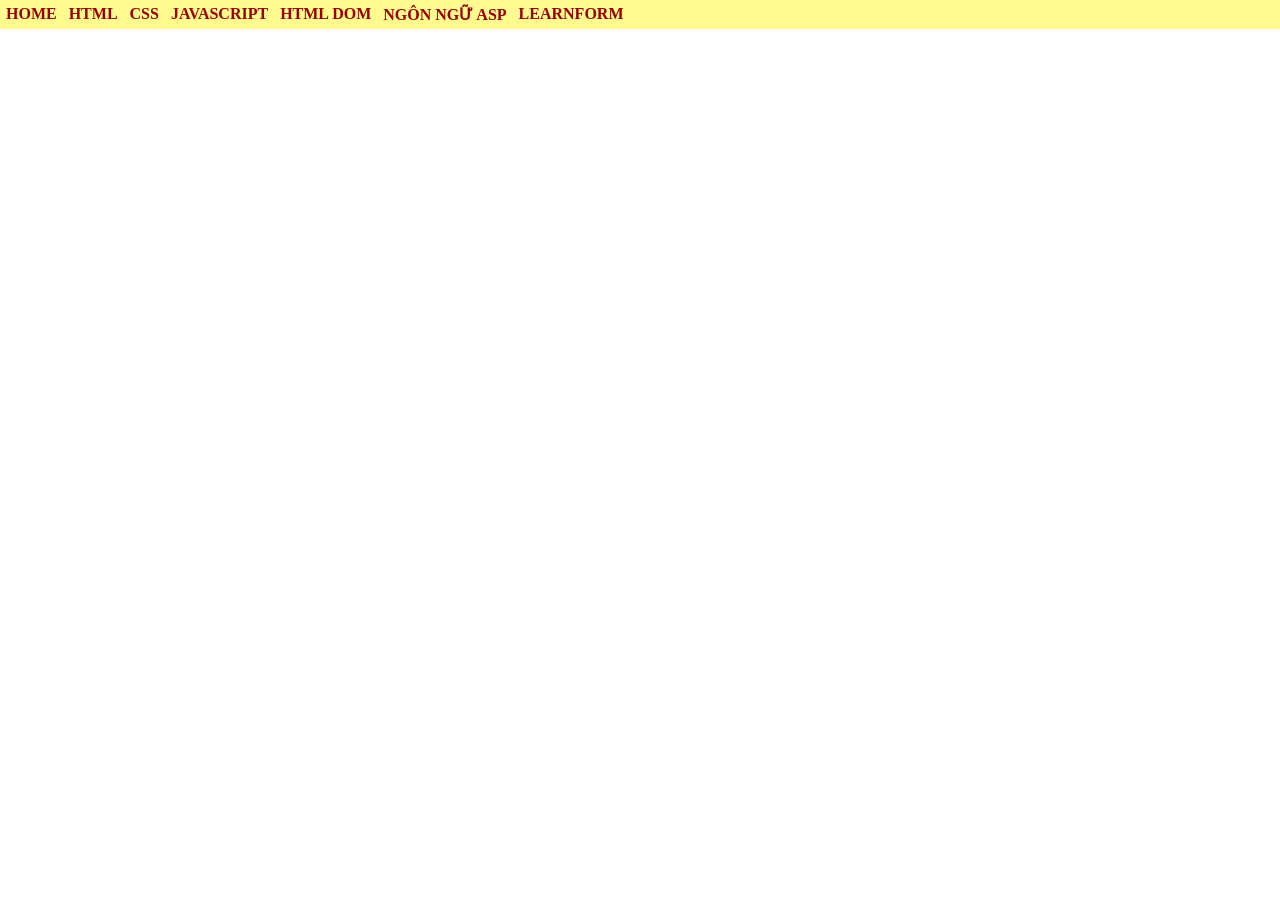
<file: index.html>
<!DOCTYPE html>
<html>
<head>
<meta charset="utf-8" />
<title>Phanh</title>
<style type="text/css">
@import url(CSS./main.css);
</style>
</head>
<body>
<div id="container">
<ul>
<li> <a href="CV CÁ NHÂN/CV Phuơng Anh.html">HOME</a></li>
<li>
<a href="#">HTML</a>
<ul>
<li> <a href="ex48/ex48.html" target="khungnoidung">Bai tap 48</a></li>
<li> <a href="ex49/ex49.html" target="khungnoidung">Bai tap 49</a></li>
<li> <a href="ex50/ex50.html" target="khungnoidung">Bai tap 50</a></li>
</ul>
</li>
<li>
<a href="#">CSS</a>
<ul>
<li> <a href="ex42/ex42.html">Bai tap 42</a></li>
<li> <a href="#">GIAO DIỆN VỚI CSS</a></li>
<li> <a href="#">CSS NÂNG CAO</a></li>
</ul>
</li>
<li>
<a href="#">JAVASCRIPT</a>
<ul>
<li> <a href="#">LESSON 01</a></li>
<li> <a href="#">LESSON 02</a></li>
<li> <a href="#">LESSON 03</a></li>
</ul>
</li>
<li> <a href="#">HTML DOM</a></li>
<li> <a href="#">NGÔN NGỮ ASP</a></li>
<li>
<a href="#">LEARNFORM</a>
<ul>
<li> <a href="Learnform/Client.html" target="khungnoidung">Form GET</a></li>
<li> <a href="Learnform/login.html" target="khungnoidung">Login</a></li>
</ul>
</li>
</ul>
</div>

<iframe name="khungnoidung" src="" style="width:100%; height:calc(100vh - 60px); border:0;"></iframe>
</body>
</html>
</file>
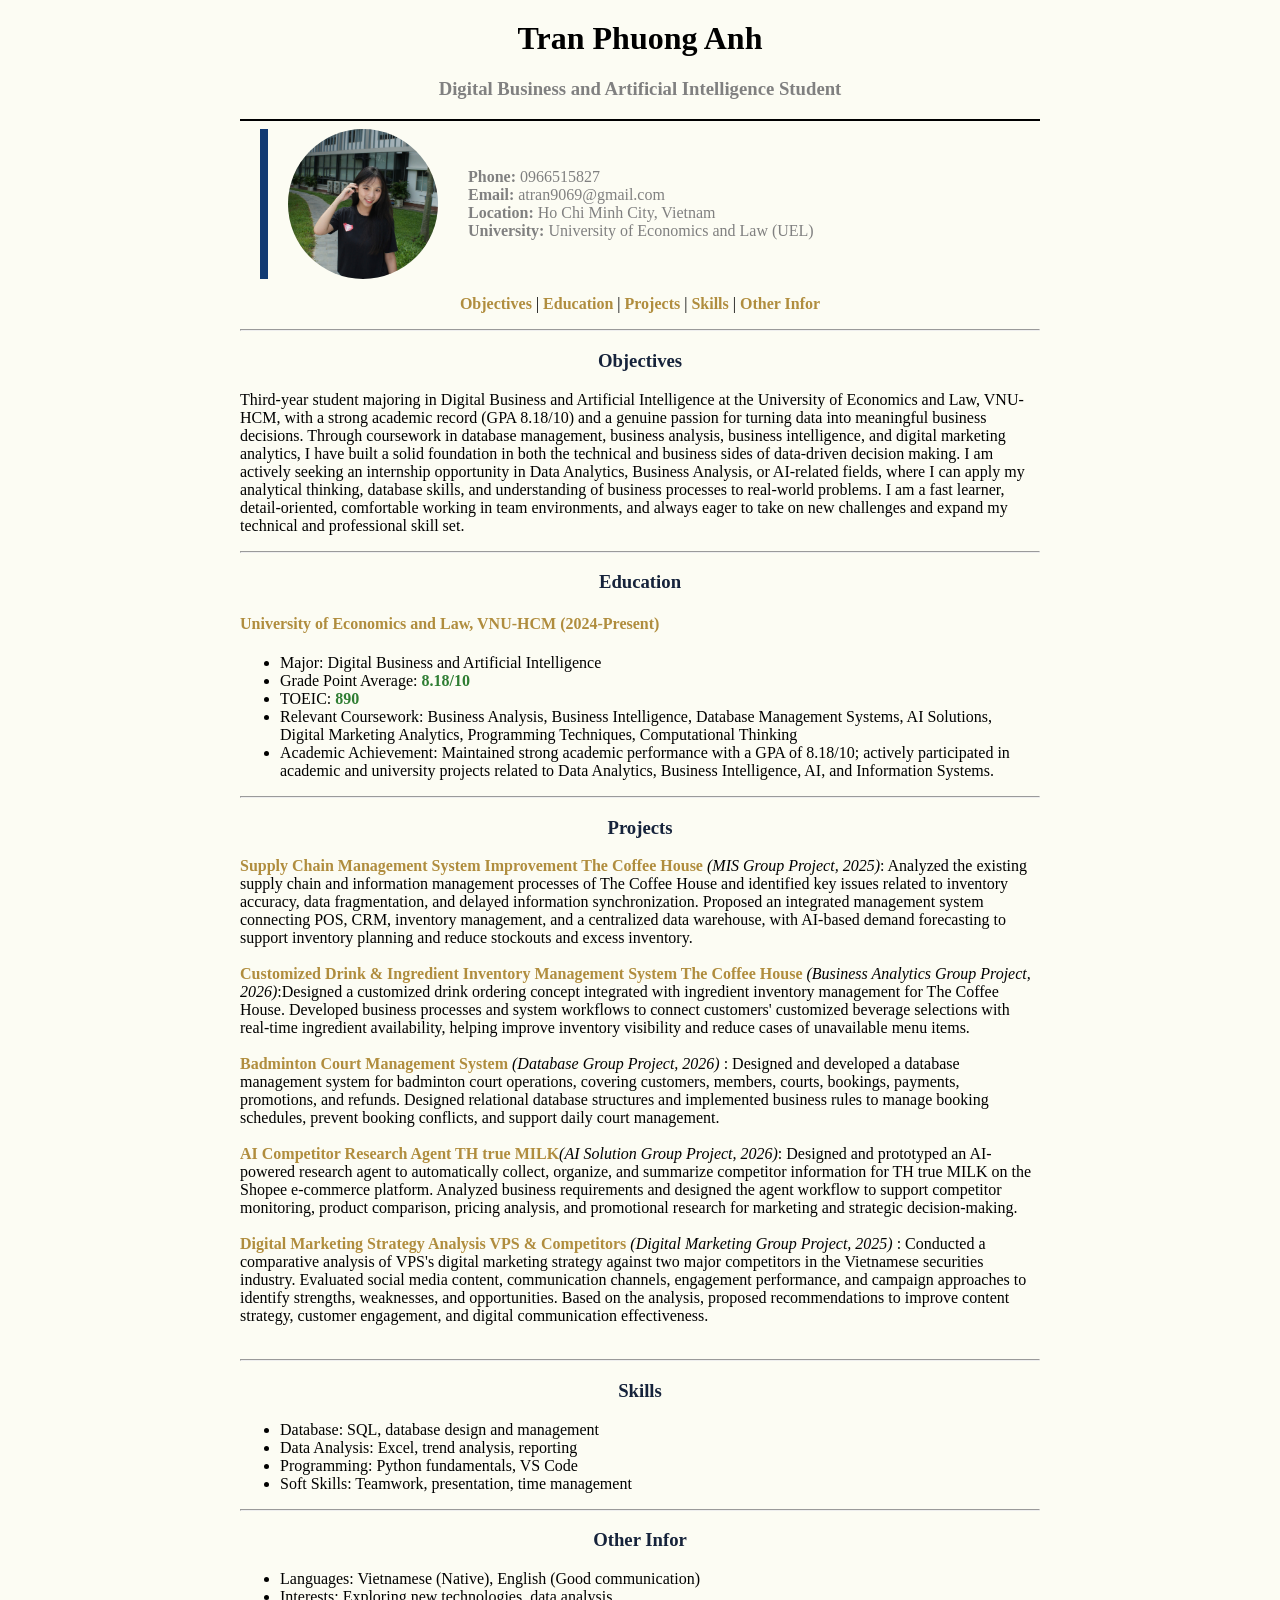
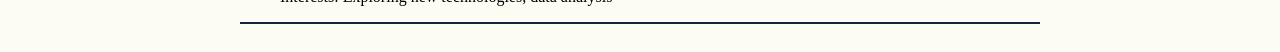
<file: CV CÁ NHÂN/CV Phuơng Anh.html>
<html>
    <head>
        <title>My Resume
        </title>
        </head>
        <body style="background-color:#fcfcf3; max-width:800px; margin: 0 auto; padding: 20px":> </body>
            <h1 style="text-align:center; color:black;"> Tran Phuong Anh </h1>
            <h3 style="text-align:center; color:grey;"> Digital Business and Artificial Intelligence Student </h3>
            <hr style="border:1px solid black;"/>
<div style=" display:flex;align-items:center; border-left:8px solid #123B73;padding-left:20px;margin-left:20px;">
    
    <img src="img/my_avt.jpg"
         style="
            width:150px;
            height:150px;
            border-radius:50%;
            object-fit:cover;">

    <p style="margin-left:30px; color:grey;">
        <b>Phone:</b> 0966515827
        <br/>
        <b>Email:</b> atran9069@gmail.com
        <br/>
        <b>Location:</b> Ho Chi Minh City, Vietnam
        <br/>
        <b>University:</b> University of Economics and Law (UEL)
    </p>

</div>

            <p style="text-align:center;">
                <b style="color:#B08D3E;">Objectives</b> | <b style="color:#B08D3E;">Education</b> | <b style="color:#B08D3E;">Projects</b> | <b style="color:#B08D3E;">Skills</b> | <b style="color:#B08D3E;">Other Infor</b>
            </p>

            <hr/>
            <h3 style="text-align:center; color:#16233B;"> Objectives </h3>
                <p>
                    Third-year student majoring in Digital Business and Artificial Intelligence at the University of Economics and Law, VNU-HCM, with a strong academic record (GPA 8.18/10) and a genuine passion for turning data into meaningful business decisions. Through coursework in database management, business analysis, business intelligence, and digital marketing analytics, I have built a solid foundation in both the technical and business sides of data-driven decision making. I am actively seeking an internship opportunity in Data Analytics, Business Analysis, or AI-related fields, where I can apply my analytical thinking, database skills, and understanding of business processes to real-world problems. I am a fast learner, detail-oriented, comfortable working in team environments, and always eager to take on new challenges and expand my technical and professional skill set.
                <p>

                  <hr/>
                  <h3 style="text-align:center; color:#16233B;"> Education </h3>
                  <h4 style="color:#B08D3E;"> University of Economics and Law, VNU-HCM (2024-Present)</h4>
            <ul>
                <li>  Major: Digital Business and Artificial Intelligence
                <li>  Grade Point Average: <b style="color:#2E7D32;">8.18/10</b>
                <li> TOEIC: <b style="color:#2E7D32;">890</b>
                <li>  Relevant Coursework: Business Analysis, Business Intelligence, Database Management Systems, AI Solutions, Digital Marketing Analytics, Programming Techniques, Computational Thinking
                 <li>  Academic Achievement: Maintained strong academic performance with a GPA of 8.18/10; actively participated in academic and university projects related to Data Analytics, Business Intelligence, AI, and Information Systems.

            </ul>

<hr/>
<h3 style="text-align:center; color:#16233B;"> Projects </h3>
<p>
                        <b style="color:#B08D3E;">Supply Chain Management System Improvement The Coffee House</b> <i>(MIS Group Project, 2025)</i>: Analyzed the existing supply chain and information management processes of The Coffee House and identified key issues related to inventory accuracy, data fragmentation, and delayed information synchronization. Proposed an integrated management system connecting POS, CRM, inventory management, and a centralized data warehouse, with AI-based demand forecasting to support inventory planning and reduce stockouts and excess inventory.
<br/><br/>
                        <b style="color:#B08D3E;">Customized Drink & Ingredient Inventory Management System The Coffee House</b> <i>(Business Analytics Group Project, 2026)</i>:Designed a customized drink ordering concept integrated with ingredient inventory management for The Coffee House. Developed business processes and system workflows to connect customers' customized beverage selections with real-time ingredient availability, helping improve inventory visibility and reduce cases of unavailable menu items.
<br/><br/>
                        <b style="color:#B08D3E;">Badminton Court Management System</b> <i>(Database Group Project, 2026)</i> : Designed and developed a database management system for badminton court operations, covering customers, members, courts, bookings, payments, promotions, and refunds. Designed relational database structures and implemented business rules to manage booking schedules, prevent booking conflicts, and support daily court management.
<br/><br/>
                        <b style="color:#B08D3E;">AI Competitor Research Agent TH true MILK</b><i>(AI Solution Group Project, 2026)</i>: Designed and prototyped an AI-powered research agent to automatically collect, organize, and summarize competitor information for TH true MILK on the Shopee e-commerce platform. Analyzed business requirements and designed the agent workflow to support competitor monitoring, product comparison, pricing analysis, and promotional research for marketing and strategic decision-making.
<br/><br/>
                        <b style="color:#B08D3E;">Digital Marketing Strategy Analysis VPS & Competitors</b> <i>(Digital Marketing Group Project, 2025)</i> : Conducted a comparative analysis of VPS's digital marketing strategy against two major competitors in the Vietnamese securities industry. Evaluated social media content, communication channels, engagement performance, and campaign approaches to identify strengths, weaknesses, and opportunities. Based on the analysis, proposed recommendations to improve content strategy, customer engagement, and digital communication effectiveness.
<br/><br/>
<hr/>
<h3 style="text-align:center; color:#16233B;"> Skills </h3>
<ul>
<li>  Database: SQL, database design and management
<li>  Data Analysis: Excel, trend analysis, reporting
<li>  Programming: Python fundamentals, VS Code
<li>  Soft Skills: Teamwork, presentation, time management
</ul>

<hr/>
<h3 style="text-align:center; color:#16233B;"> Other Infor </h3>
<ul>
<li>  Languages: Vietnamese (Native), English (Good communication)
<li>  Interests: Exploring new technologies, data analysis
</ul>

<hr style="border:1px solid #16233B;"/>
</div>
</body>
</html>
</file>
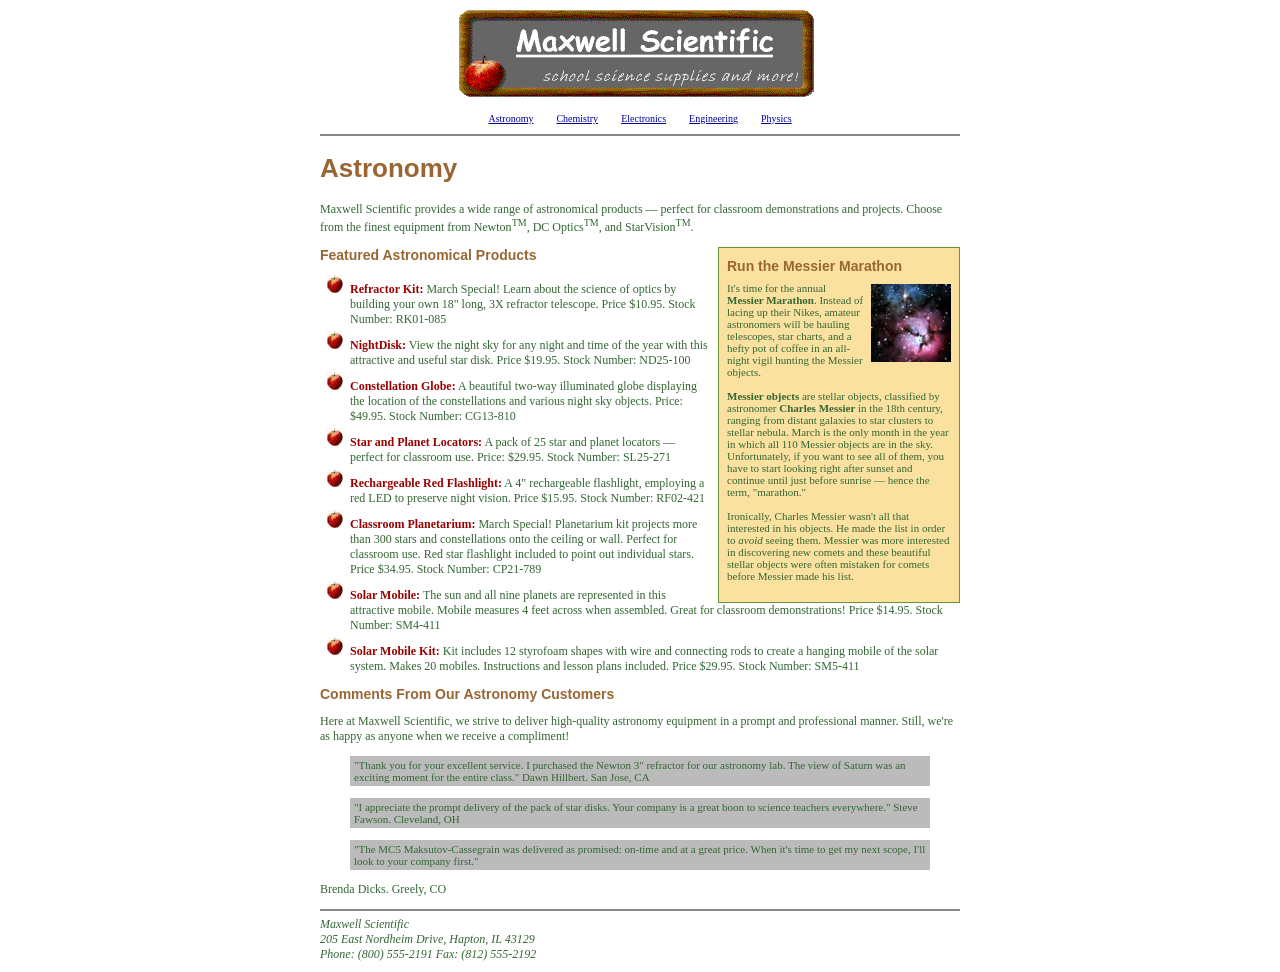
<file: ex42/ex42.html>
<!DOCTYPE html>
<html lang="en">
<head>
    <meta charset="UTF-8">
    <title>Maxwell Scientific - Astronomy</title>
    <style> @import url(css/main.css); </style>
</head>
<body>
    <div id="header">
        <img src="img/MWSLogo.gif" alt="Maxwell Scientific">
        <p id="menu">
            <a href="astronomy.html">Astronomy</a>
            <a href="chemistry.html">Chemistry</a>
            <a href="electronics.html">Electronics</a>
            <a href="engineering.html">Engineering</a>
            <a href="physics.html">Physics</a>
        </p>
    </div>
    <hr>

    <h1>Astronomy</h1>
    <p>Maxwell Scientific provides a wide range of astronomical products &mdash; perfect for classroom demonstrations and projects. Choose from the finest equipment from Newton<sup>TM</sup>, DC Optics<sup>TM</sup>, and StarVision<sup>TM</sup>.</p>

    <div class="Article">
        <h2>Run the Messier Marathon</h2>
        <img src="img/m20.jpg" alt="Messier object" width="80">
        <p>It's time for the annual <b>Messier Marathon</b>. Instead of lacing up their Nikes, amateur astronomers will be hauling telescopes, star charts, and a hefty pot of coffee in an all-night vigil hunting the Messier objects.</p>
        <p><b>Messier objects</b> are stellar objects, classified by astronomer <b>Charles Messier</b> in the 18th century, ranging from distant galaxies to star clusters to stellar nebula. March is the only month in the year in which all 110 Messier objects are in the sky. Unfortunately, if you want to see all of them, you have to start looking right after sunset and continue until just before sunrise &mdash; hence the term, "marathon."</p>
        <p>Ironically, Charles Messier wasn't all that interested in his objects. He made the list in order to <i>avoid</i> seeing them. Messier was more interested in discovering new comets and these beautiful stellar objects were often mistaken for comets before Messier made his list.</p>
    </div>

    <h2>Featured Astronomical Products</h2>
    <ul>
        <li><span class="Special">Refractor Kit:</span> March Special! Learn about the science of optics by building your own 18" long, 3X refractor telescope. Price $10.95. Stock Number: RK01-085</li>
        <li><span class="Special">NightDisk:</span> View the night sky for any night and time of the year with this attractive and useful star disk. Price $19.95. Stock Number: ND25-100</li>
        <li><span class="Special">Constellation Globe:</span> A beautiful two-way illuminated globe displaying the location of the constellations and various night sky objects. Price: $49.95. Stock Number: CG13-810</li>
        <li><span class="Special">Star and Planet Locators:</span> A pack of 25 star and planet locators &mdash; perfect for classroom use. Price: $29.95. Stock Number: SL25-271</li>
        <li><span class="Special">Rechargeable Red Flashlight:</span> A 4" rechargeable flashlight, employing a red LED to preserve night vision. Price $15.95. Stock Number: RF02-421</li>
        <li><span class="Special">Classroom Planetarium:</span> March Special! Planetarium kit projects more than 300 stars and constellations onto the ceiling or wall. Perfect for classroom use. Red star flashlight included to point out individual stars. Price $34.95. Stock Number: CP21-789</li>
        <li><span class="Special">Solar Mobile:</span> The sun and all nine planets are represented in this attractive mobile. Mobile measures 4 feet across when assembled. Great for classroom demonstrations! Price $14.95. Stock Number: SM4-411</li>
        <li><span class="Special">Solar Mobile Kit:</span> Kit includes 12 styrofoam shapes with wire and connecting rods to create a hanging mobile of the solar system. Makes 20 mobiles. Instructions and lesson plans included. Price $29.95. Stock Number: SM5-411</li>
    </ul>

    <h2>Comments From Our Astronomy Customers</h2>
    <p>Here at Maxwell Scientific, we strive to deliver high-quality astronomy equipment in a prompt and professional manner. Still, we're as happy as anyone when we receive a compliment!</p>

    <blockquote>"Thank you for your excellent service. I purchased the Newton 3" refractor for our astronomy lab. The view of Saturn was an exciting moment for the entire class." Dawn Hillbert. San Jose, CA</blockquote>
    <blockquote>"I appreciate the prompt delivery of the pack of star disks. Your company is a great boon to science teachers everywhere." Steve Fawson. Cleveland, OH</blockquote>
    <blockquote>"The MC5 Maksutov-Cassegrain was delivered as promised: on-time and at a great price. When it's time to get my next scope, I'll look to your company first."</blockquote>
    <p>Brenda Dicks. Greely, CO</p>

    <hr>
    <address>
        Maxwell Scientific<br>
        205 East Nordheim Drive, Hapton, IL 43129<br>
        Phone: (800) 555-2191 Fax: (812) 555-2192
    </address>
</body>
</html>
</file>
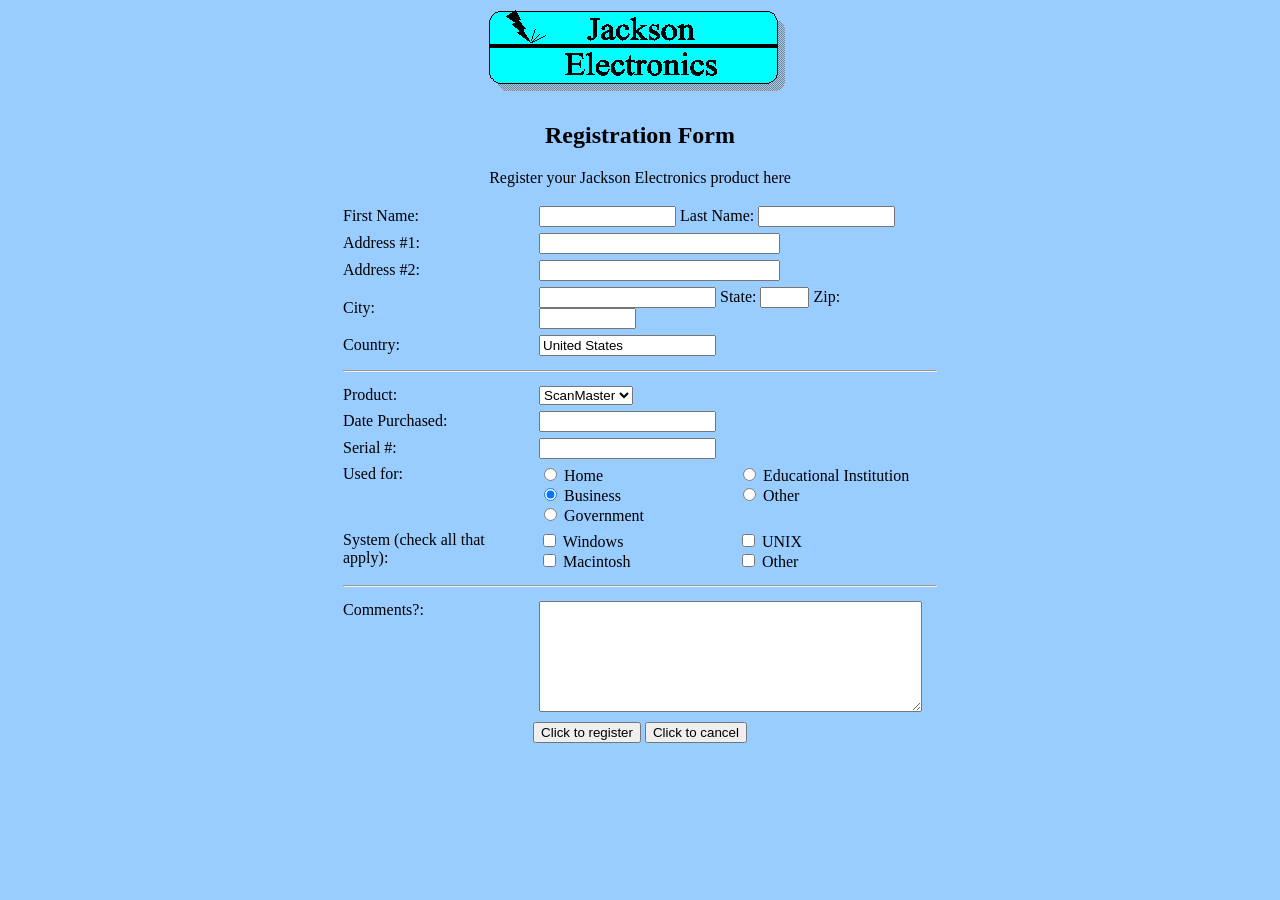
<file: ex48/ex48.html>
<!DOCTYPE html>
<html lang="en">
<head>
    <meta charset="UTF-8">
    <title>Registration Form</title>
</head>
<body bgcolor="#99CCFF">

    <center>
        <img src="img/Jackson.gif" alt="Jackson Electronics">
        <h2>Registration Form</h2>
        <p>Register your Jackson Electronics product here</p>
    </center>

    <form name="frmRegister" action="#" method="post"
          onsubmit="alert('Bạn đã đăng ký thành công!'); return false;">

        <table align="center" width="600" cellpadding="3" cellspacing="0">
            <tr>
                <td width="190">First Name:</td>
                <td>
                    <input type="text" name="firstName" size="15">
                    Last Name: <input type="text" name="lastName" size="15">
                </td>
            </tr>
            <tr>
                <td>Address #1:</td>
                <td><input type="text" name="address1" size="28"></td>
            </tr>
            <tr>
                <td>Address #2:</td>
                <td><input type="text" name="address2" size="28"></td>
            </tr>
            <tr>
                <td>City:</td>
                <td>
                    <input type="text" name="city" size="20">
                    State: <input type="text" name="state" size="4">
                    Zip: <input type="text" name="zip" size="10">
                </td>
            </tr>
            <tr>
                <td>Country:</td>
                <td><input type="text" name="country" size="20" value="United States"></td>
            </tr>

            <tr><td colspan="2"><hr></td></tr>

            <tr>
                <td>Product:</td>
                <td>
                    <select name="product">
                        <option selected>ScanMaster</option>
                        <option>PhotoPro</option>
                        <option>PrintMaster</option>
                        <option>Other</option>
                    </select>
                </td>
            </tr>
            <tr>
                <td>Date Purchased:</td>
                <td><input type="text" name="datePurchased" size="20"></td>
            </tr>
            <tr>
                <td>Serial #:</td>
                <td><input type="text" name="serial" size="20"></td>
            </tr>
            <tr>
                <td valign="top">Used for:</td>
                <td>
                    <table cellpadding="0" cellspacing="0" width="100%">
                        <tr>
                            <td width="50%"><input type="radio" name="usedFor" value="Home"> Home</td>
                            <td><input type="radio" name="usedFor" value="Education"> Educational Institution</td>
                        </tr>
                        <tr>
                            <td><input type="radio" name="usedFor" value="Business" checked> Business</td>
                            <td><input type="radio" name="usedFor" value="Other"> Other</td>
                        </tr>
                        <tr>
                            <td><input type="radio" name="usedFor" value="Government"> Government</td>
                            <td></td>
                        </tr>
                    </table>
                </td>
            </tr>
            <tr>
                <td valign="top">System (check all that apply):</td>
                <td>
                    <table cellpadding="0" cellspacing="0" width="100%">
                        <tr>
                            <td width="50%"><input type="checkbox" name="windows"> Windows</td>
                            <td><input type="checkbox" name="unix"> UNIX</td>
                        </tr>
                        <tr>
                            <td><input type="checkbox" name="mac"> Macintosh</td>
                            <td><input type="checkbox" name="otherSystem"> Other</td>
                        </tr>
                    </table>
                </td>
            </tr>

            <tr><td colspan="2"><hr></td></tr>

            <tr>
                <td valign="top">Comments?:</td>
                <td><textarea name="comments" rows="7" cols="45"></textarea></td>
            </tr>
            <tr>
                <td colspan="2" align="center">
                    <input type="submit" value="Click to register">
                    <input type="reset" value="Click to cancel">
                </td>
            </tr>
        </table>
    </form>

</body>
</html>
</file>
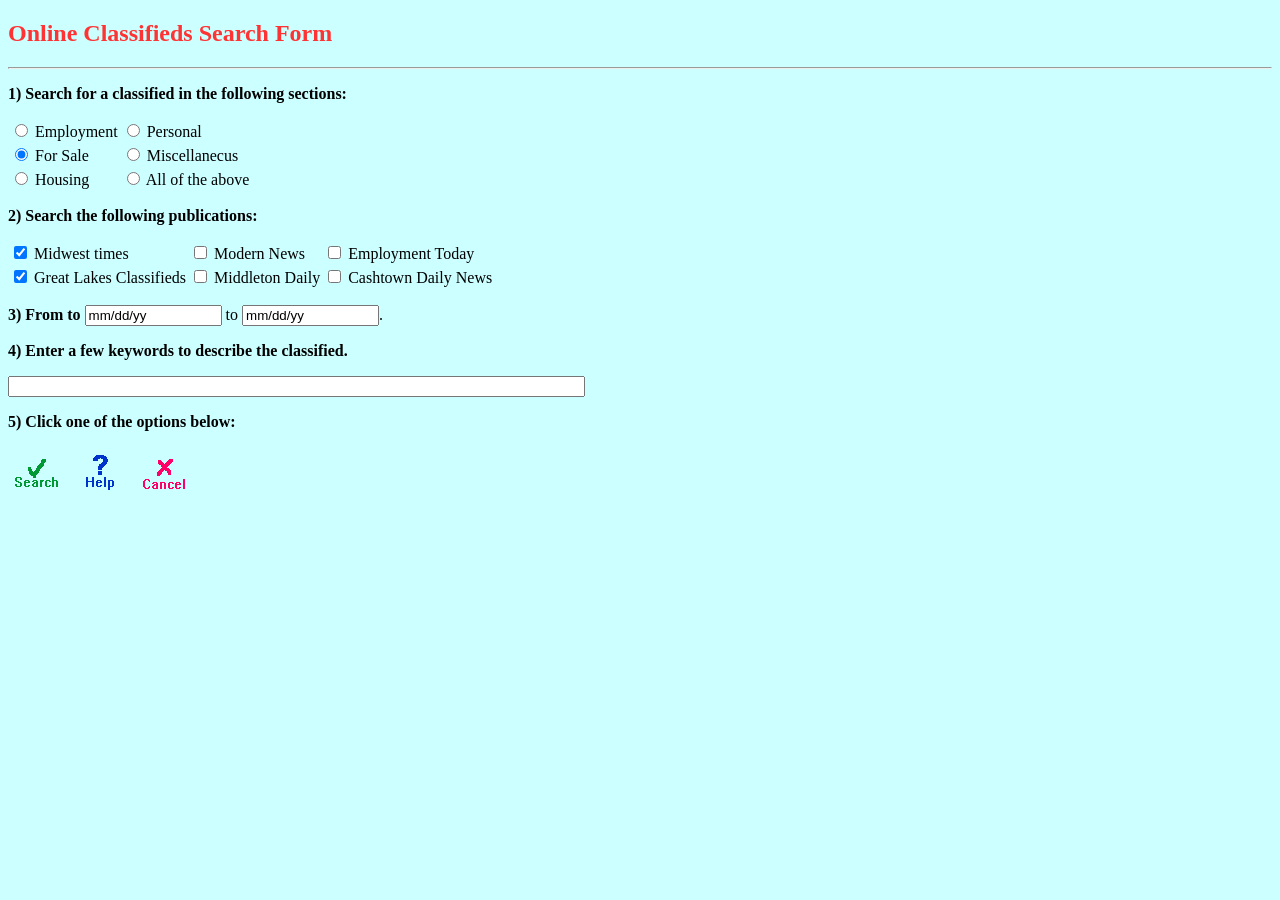
<file: ex49/ex49.html>
<!DOCTYPE html>
<html lang="en">
<head>
    <meta charset="UTF-8">
    <title>Online Classifieds Search Form</title>
</head>
<body bgcolor="#CCFFFF">

    <h2><font color="#FF3333">Online Classifieds Search Form</font></h2>
    <hr>

    <form name="frmClassified" action="#" method="post">

        <p><b>1) Search for a classified in the following sections:</b></p>
        <table cellpadding="2" cellspacing="0">
            <tr>
                <td><input type="radio" name="section" value="Employment"> Employment</td>
                <td><input type="radio" name="section" value="Personal"> Personal</td>
            </tr>
            <tr>
                <td><input type="radio" name="section" value="ForSale" checked> For Sale</td>
                <td><input type="radio" name="section" value="Miscellaneous"> Miscellanecus</td>
            </tr>
            <tr>
                <td><input type="radio" name="section" value="Housing"> Housing</td>
                <td><input type="radio" name="section" value="All"> All of the above</td>
            </tr>
        </table>

        <p><b>2) Search the following publications:</b></p>
        <table cellpadding="2" cellspacing="0">
            <tr>
                <td><input type="checkbox" name="pub1" checked> Midwest times</td>
                <td><input type="checkbox" name="pub2"> Modern News</td>
                <td><input type="checkbox" name="pub3"> Employment Today</td>
            </tr>
            <tr>
                <td><input type="checkbox" name="pub4" checked> Great Lakes Classifieds</td>
                <td><input type="checkbox" name="pub5"> Middleton Daily</td>
                <td><input type="checkbox" name="pub6"> Cashtown Daily News</td>
            </tr>
        </table>

        <p><b>3) From to</b>
            <input type="text" name="fromDate" size="15" value="mm/dd/yy">
            to
            <input type="text" name="toDate" size="15" value="mm/dd/yy">.
        </p>

        <p><b>4) Enter a few keywords to describe the classified.</b></p>
        <p><input type="text" name="keywords" size="70"></p>

        <p><b>5) Click one of the options below:</b></p>
        <p>
            <input type="image" src="img/Search.gif" alt="Search"
                   onclick="alert('Đang tìm kiếm... (giả lập Search)'); return false;">
            <input type="image" src="img/Help.gif" alt="Help"
                   onclick="window.open('help.html', '_blank'); return false;">
            <input type="image" src="img/Cancel.gif" alt="Cancel"
                   onclick="document.frmClassified.reset(); return false;">
        </p>

    </form>

</body>
</html>
</file>
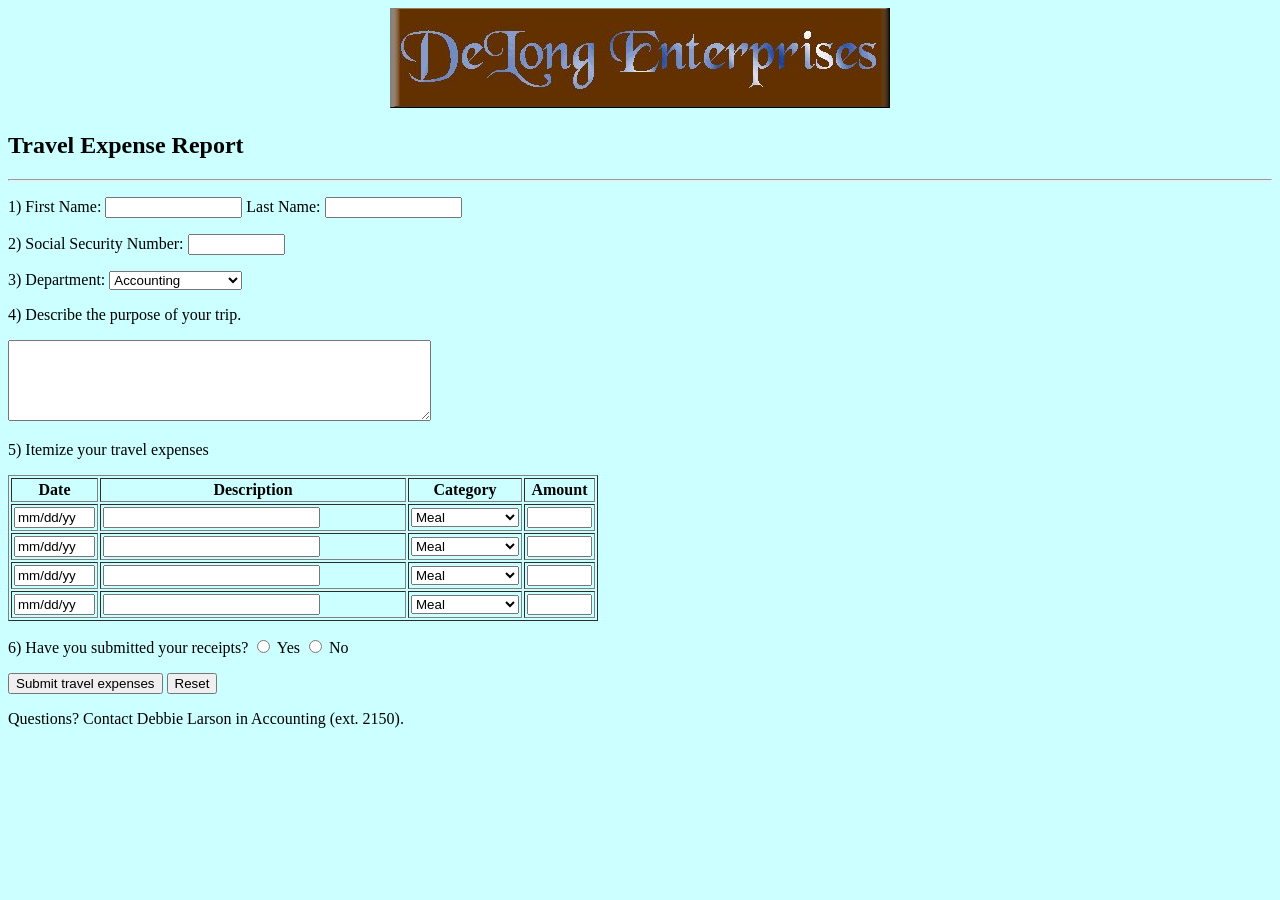
<file: ex50/ex50.html>
<!DOCTYPE html>
<html lang="en">
<head>
    <meta charset="UTF-8">
    <title>Travel Expense Report</title>
</head>
<body bgcolor="#CCFFFF">

    <center><img src="img/DeLong.jpg" alt="DeLong Enterprises" width="500" height="100"></center>

    <h2>Travel Expense Report</h2>
    <hr>

    <form name="frmExpense" action="#" method="post"
          onsubmit="alert('Dữ liệu đã được submit thành công!'); return false;">

        <p>1) First Name: <input type="text" name="firstName" size="15">
           Last Name: <input type="text" name="lastName" size="15"></p>

        <p>2) Social Security Number: <input type="text" name="ssn" size="10"></p>

        <p>3) Department:
            <select name="department">
                <option selected>Accounting</option>
                <option>Finance</option>
                <option>Marketing</option>
                <option>Human Resources</option>
                <option>IT</option>
            </select>
        </p>

        <p>4) Describe the purpose of your trip.</p>
        <textarea name="purpose" rows="5" cols="50"></textarea>

        <p>5) Itemize your travel expenses</p>
        <table border="1" cellpadding="2" cellspacing="2">
            <tr>
                <th>Date</th>
                <th width="300">Description</th>
                <th>Category</th>
                <th>Amount</th>
            </tr>
            <tr>
                <td><input type="text" name="date1" size="8" value="mm/dd/yy"></td>
                <td><input type="text" name="desc1" size="25"></td>
                <td>
                    <select name="cat1">
                        <option>Meal</option><option>Hotel</option>
                        <option>Transportation</option><option>Other</option>
                    </select>
                </td>
                <td><input type="text" name="amount1" size="6"></td>
            </tr>
            <tr>
                <td><input type="text" name="date2" size="8" value="mm/dd/yy"></td>
                <td><input type="text" name="desc2" size="25"></td>
                <td>
                    <select name="cat2">
                        <option>Meal</option><option>Hotel</option>
                        <option>Transportation</option><option>Other</option>
                    </select>
                </td>
                <td><input type="text" name="amount2" size="6"></td>
            </tr>
            <tr>
                <td><input type="text" name="date3" size="8" value="mm/dd/yy"></td>
                <td><input type="text" name="desc3" size="25"></td>
                <td>
                    <select name="cat3">
                        <option>Meal</option><option>Hotel</option>
                        <option>Transportation</option><option>Other</option>
                    </select>
                </td>
                <td><input type="text" name="amount3" size="6"></td>
            </tr>
            <tr>
                <td><input type="text" name="date4" size="8" value="mm/dd/yy"></td>
                <td><input type="text" name="desc4" size="25"></td>
                <td>
                    <select name="cat4">
                        <option>Meal</option><option>Hotel</option>
                        <option>Transportation</option><option>Other</option>
                    </select>
                </td>
                <td><input type="text" name="amount4" size="6"></td>
            </tr>
        </table>

        <p>6) Have you submitted your receipts?
            <input type="radio" name="receipts" value="Yes"> Yes
            <input type="radio" name="receipts" value="No"> No
        </p>

        <p>
            <input type="submit" value="Submit travel expenses">
            <input type="reset" value="Reset">
        </p>

        <p>Questions? Contact Debbie Larson in Accounting (ext. 2150).</p>
    </form>

</body>
</html>
</file>
